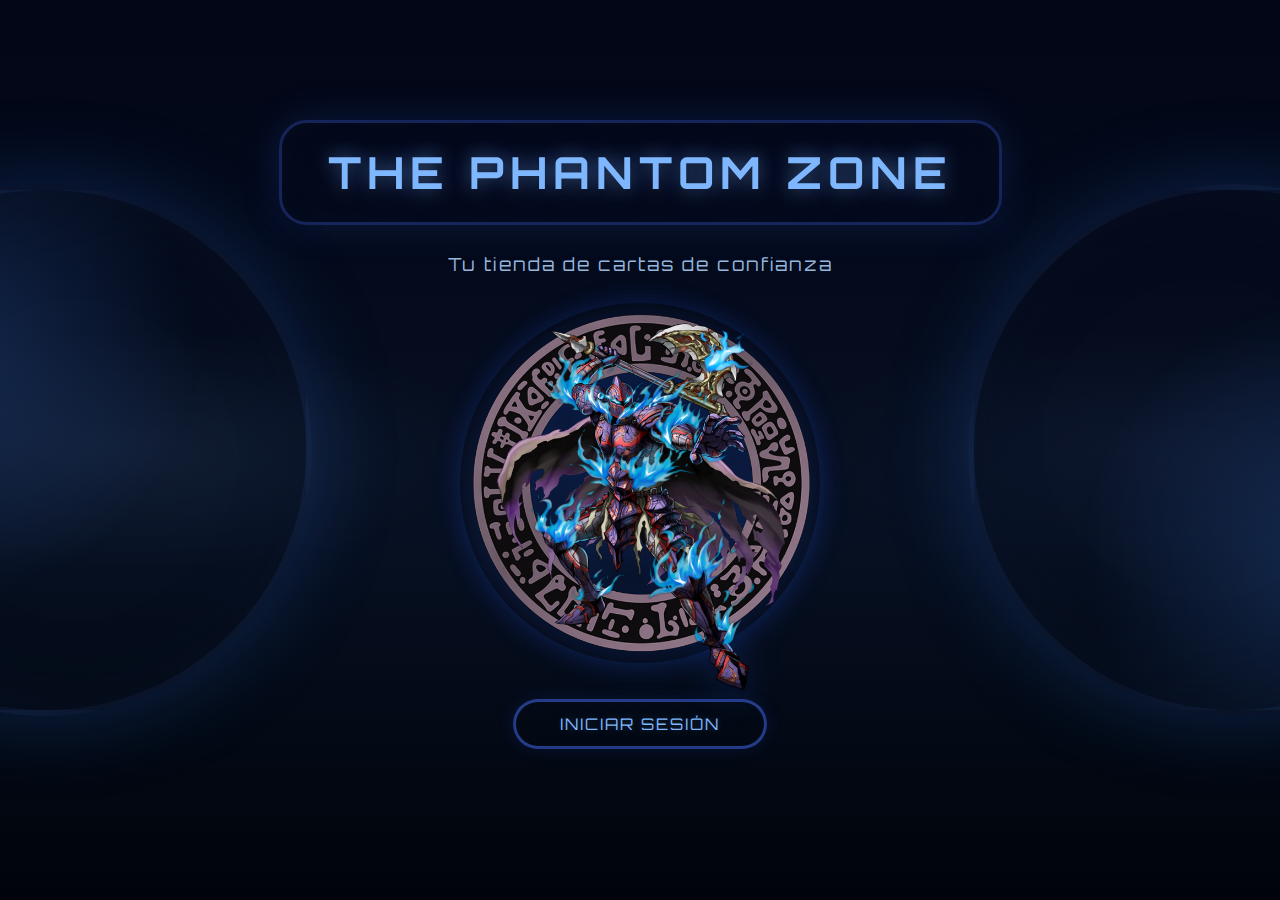
<file: index.html>
<!DOCTYPE html>
<html lang="es">
<head>
  <meta charset="utf-8" />
  <meta name="viewport" content="width=device-width,initial-scale=1" />
  <title>The Phantom Zone</title>
  <link rel="stylesheet" href="estilo.css" />
</head>
<body>
  <main class="page">
    <header class="title-box" aria-hidden="true">
      <h1>THE PHANTOM ZONE</h1>
    </header>

    <p class="subtitle">Tu tienda de cartas de confianza</p>

    <div class="logo-wrap" role="imagenes" aria-label="Logo de la tienda">
      <img src="imagenes/logo.png" alt="imagenes" class="logo" />
    </div>

    <a class="btn" href="login.html">INICIAR SESIÓN</a>
  </main>
</body>
</html>
</file>
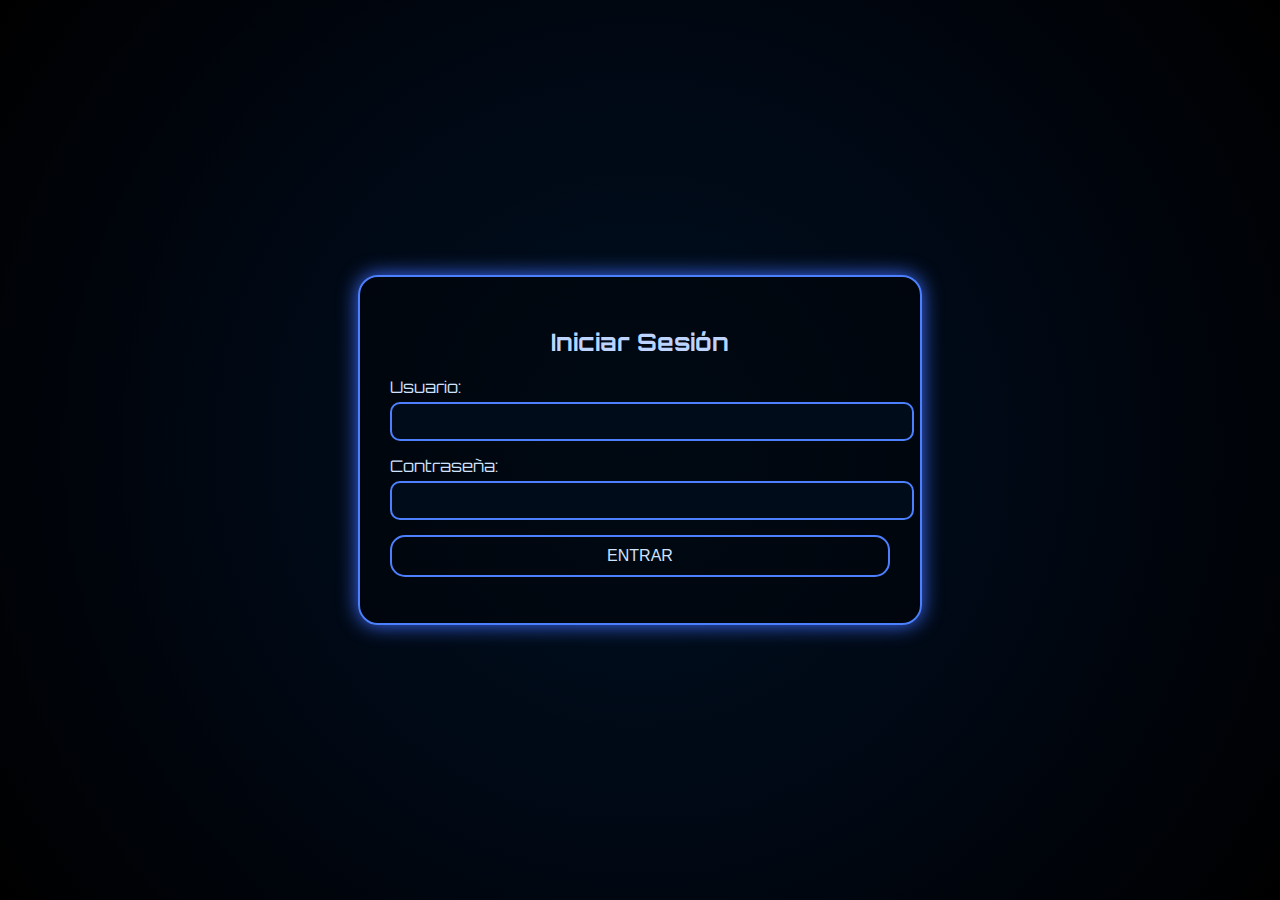
<file: login.html>
<!DOCTYPE html>
<html lang="es">
<head>
    <meta charset="UTF-8">
    <meta name="viewport" content="width=device-width, initial-scale=1.0">
    <title>Iniciar Sesión</title>
    <link rel="stylesheet" href="login.css">
</head>
<body>

    <div class="login-container">
        <h2>Iniciar Sesión</h2>

        <form id="loginForm">

            <label for="usuario">Usuario:</label>
            <input type="text" id="usuario" name="usuario" required>

            <label for="password">Contraseña:</label>
            <input type="password" id="password" name="password" required>

            <button type="button" class="btn-login" onclick="validarUsuario()">ENTRAR</button>
        </form>

        <p id="mensaje" style="color: red;"></p>

    </div>

    <script>
        function validarUsuario() {
            // 1. Obtener los valores de los inputs
            var usuarioIngresado = document.getElementById("usuario").value;
            var passIngresado = document.getElementById("password").value;

            // 2. Definir las credenciales correctas
            var usuarioCorrecto = "TomasMarcos";
            var passCorrecto = "Admin123";

            // 3. Comparar
            if (usuarioIngresado === usuarioCorrecto && passIngresado === passCorrecto) {
                // Si es correcto, redirigir a la tienda
                alert("¡Bienvenido, Tomás!");
                window.location.href = "tienda.html"; 
            } else {
                // Si es incorrecto, mostrar alerta
                alert("Usuario o contraseña incorrectos.");
            }
        }
    </script>

</body>
</html>
</file>
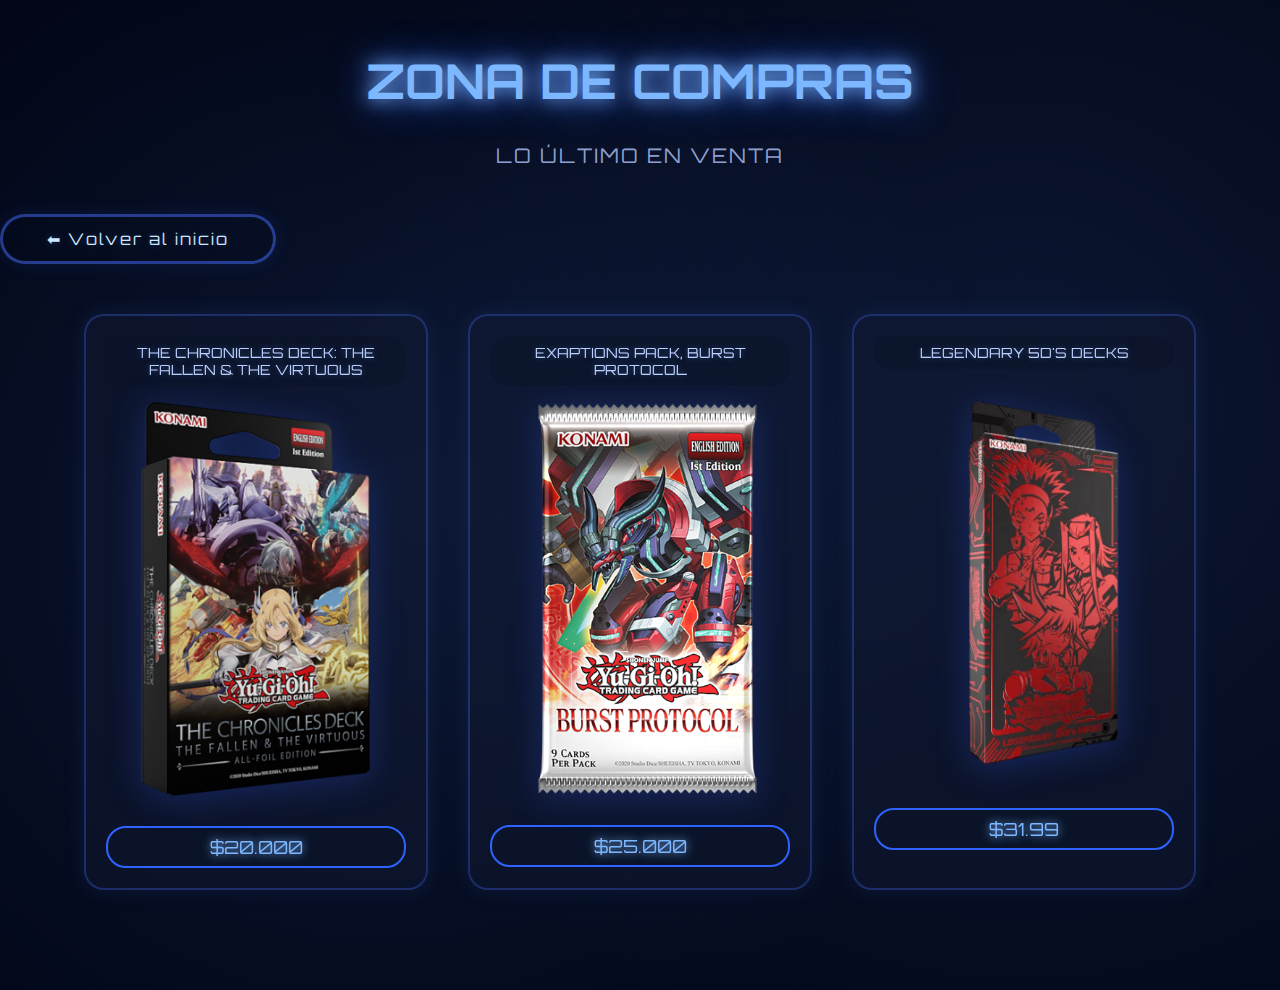
<file: tienda.html>
<!DOCTYPE html>
<html lang="es">
<head>
  <meta charset="UTF-8">
  <meta name="viewport" content="width=device-width, initial-scale=1.0">
  <title>Tienda - Zona de Compras</title>
  <link rel="stylesheet" href="tienda.css">
</head>

<body>

  <header class="header">
    <h1 class="titulo">ZONA DE COMPRAS</h1>
    <p class="subtitulo">LO ÚLTIMO EN VENTA</p>
  </header>
<a href="index.html" class="btn-volver">⬅ Volver al inicio</a>

  <main class="contenedor-productos">

    <!-- PRODUCTO 1 -->
<div class="producto">
  <div class="nombre-producto">THE CHRONICLES DECK: THE FALLEN & THE VIRTUOUS</div>
  <img src="imagenes/prod1.png" class="img-producto" alt="Producto 1">

  <div class="precio" onclick="window.location.href='https://www.mercadopago.com.ar/';">
    $20.000
  </div>
</div>


    <!-- PRODUCTO 2 -->
    <div class="producto">
      <div class="nombre-producto">EXAPTIONS PACK, BURST PROTOCOL</div>
      <img src="imagenes/prod2.png" class="img-producto2" alt="Producto 2">
      <div class="precio" onclick="window.location.href='https://www.mercadopago.com.ar/';">$25.000</div>
    </div>

    <!-- PRODUCTO 3 -->
    <div class="producto">
      <div class="nombre-producto">LEGENDARY 5D'S DECKS</div>
      <img src="imagenes/prod3.png" class="img-producto3" alt="Producto 3">
      <div class="precio"onclick="window.location.href='https://www.mercadopago.com.ar/';">$31.99</div>
    </div>
  
  </main>

</body>
</html>
</file>
<file: estilo.css>
/* Fuente */
@import url('https://fonts.googleapis.com/css2?family=Orbitron:wght@400;500;700&display=swap');

:root{
  --neon-1: #7fb7ff;
  --neon-2: #2f62ff;
  --bg-dark: #030615;
  --panel: rgba(8,12,25,0.6);
}

/* Reset mínimo */
*{box-sizing:border-box;margin:0;padding:0}
html,body{height:100%}

body{
  font-family: 'Orbitron', sans-serif;
  background:
    radial-gradient(1200px 400px at 10% 50%, rgba(30,48,77,0.45), transparent 30%),
    radial-gradient(1200px 400px at 90% 50%, rgba(20,32,60,0.45), transparent 30%),
    linear-gradient(180deg, #020616 0%, #071022 60%, #00040a 100%);
  color: #cfe6ff;
  -webkit-font-smoothing:antialiased;
  display:flex;
  align-items:center;
  justify-content:center;
  min-height:100vh;
  position:relative;
  overflow:hidden;
}

/* grandes circulos laterales */
body::before, body::after{
  content:"";
  position:absolute;
  top:50%;
  transform:translateY(-50%);
  width:520px;
  height:520px;
  border-radius:50%;
  box-shadow: inset -30px -10px 90px rgba(0,0,0,0.7), 0 0 80px rgba(50,90,160,0.12);
  z-index:0;
  pointer-events:none;
}
body::before{
  left:-220px;
  background: radial-gradient(circle at 30% 30%, rgba(30,60,110,0.6), transparent 50%);
  border: 6px solid rgba(50,90,170,0.12);
  box-shadow: 0 0 80px rgba(30,80,160,0.35), inset 30px 10px 80px rgba(10,20,40,0.6);
}
body::after{
  right:-220px;
  background: radial-gradient(circle at 70% 70%, rgba(30,60,110,0.6), transparent 50%);
  border: 6px solid rgba(50,90,170,0.12);
  box-shadow: 0 0 80px rgba(30,80,160,0.35), inset -30px -10px 80px rgba(10,20,40,0.6);
}

/* contenedor principal centrado */
.page{
  width:100%;
  max-width:980px;
  padding:40px 20px 80px;
  text-align:center;
  z-index:2;
  position:relative;
}

/* caja del titulo redondeada */
.title-box{
  display:inline-block;
  padding:22px 46px;
  border-radius:28px;
  border: 3px solid rgba(70,110,255,0.28);
  box-shadow: 0 0 40px rgba(60,110,255,0.16), inset 0 0 30px rgba(90,140,255,0.03);
  backdrop-filter: blur(6px);
  margin: 8px auto 14px;
}

.title-box h1{
  font-size:44px;
  color:var(--neon-1);
  letter-spacing:6px;
  text-shadow:
    0 0 18px rgba(127,183,255,0.45),
    0 0 36px rgba(47,98,255,0.25),
    0 6px 12px rgba(0,0,0,0.6);
  margin:0;
}

/* subtitulo */
.subtitle{
  margin-top:14px;
  color: rgba(180,215,255,0.85);
  font-size:18px;
  letter-spacing:2px;
  text-shadow: 0 0 8px rgba(100,150,255,0.07);
}

/* logo centrado con anillo */
.logo-wrap{
  width:360px;
  height:360px;
  margin: 28px auto 10px;
  display:flex;
  align-items:center;
  justify-content:center;
  border-radius:50%;
  position:relative;
  box-shadow: 0 0 30px rgba(47,98,255,0.08), inset 0 0 40px rgba(0,0,0,0.5);
  background: radial-gradient(circle at 50% 40%, rgba(0,10,20,0.2), transparent 40%);
}

/* anillo alrededor del logo (simula el sello) */
.logo-wrap::after{
  content:"";
  position:absolute;
  inset:0;
  border-radius:50%;
  padding:6px;
  box-shadow: 0 0 30px rgba(47,98,255,0.12);
  background: conic-gradient(from 120deg, rgba(0,0,0,0.25), transparent 40%);
  pointer-events:none;
}

/* la imagen real */
.logo {
  width: 705px;
  height: 705px;
  object-fit: contain;
  pointer-events: none;
  filter: drop-shadow(0 6px 18px rgba(47,98,255,0.18)) saturate(1.1);
  z-index: 1;
  transform: translate(-5px, 10px); /* mover 5px a la izquierda, 40px hacia abajo */
}
/* boton */
.btn{
  display:inline-block;
  margin-top:26px;
  padding:12px 44px;
  border-radius:28px;
  border: 3px solid rgba(70,110,255,0.5);
  text-decoration:none;
  color:var(--neon-1);
  font-size:16px;
  letter-spacing:2px;
  text-shadow: 0 0 8px rgba(127,183,255,0.25);
  box-shadow: 0 0 18px rgba(47,98,255,0.12);
  transition: all 220ms ease;
  background: linear-gradient(180deg, rgba(0,8,20,0.06), rgba(0,0,0,0.08));
}

.btn:hover{
  transform:translateY(-4px);
  box-shadow: 0 0 36px rgba(47,98,255,0.28);
  color:#ffffff;
  background: linear-gradient(180deg, rgba(47,98,255,0.18), rgba(47,98,255,0.06));
}

/* responsive */
@media (max-width:640px){
  .title-box h1{ font-size:28px; letter-spacing:3px; padding:0 }
  .logo-wrap{ width:240px; height:240px }
  .logo{ width:180px; height:180px }
  .page{ padding:26px 14px 60px }
}
</file>
<file: login.css>
@import url('https://fonts.googleapis.com/css2?family=Orbitron:wght@400;700&display=swap');

body {
    margin: 0;
    padding: 0;
    background: radial-gradient(circle, #001020, #000814, #000000);
    font-family: 'Orbitron', sans-serif;
    color: #cfe2ff;
    display: flex;
    justify-content: center;
    align-items: center;
    height: 100vh;
}

.login-container {
    background-color: rgba(0, 0, 0, 0.4);
    padding: 30px;
    border-radius: 20px;
    border: 2px solid #4d80ff;
    box-shadow: 0 0 20px #3d6dff;
    width: 300px;
    text-align: center;
}

.login-container h2 {
    margin-bottom: 20px;
    color: #bcd4ff;
}

label {
    display: block;
    text-align: left;
    margin-bottom: 5px;
}

input {
    width: 100%;
    padding: 10px;
    margin-bottom: 15px;
    border-radius: 10px;
    border: 2px solid #4d80ff;
    background-color: #000c1a;
    color: #cfe2ff;
    outline: none;
}

input:focus {
    box-shadow: 0 0 10px #4d80ff;
}

.btn-login {
    width: 100%;
    padding: 10px;
    border-radius: 15px;
    border: 2px solid #4d80ff;
    background-color: transparent;
    color: #cfe2ff;
    font-size: 16px;
    cursor: pointer;
    transition: 0.3s;
    text-decoration: none;   /* ← quita el subrayado */
    display: inline-block;   /* opcional: ayuda a que se vea como botón */
}

.btn-login:hover {
    background-color: #4d80ff;
    color: white;
    box-shadow: 0 0 15px #4d80ff;
}
.login-container {
    background-color: rgba(0, 0, 0, 0.4);
    padding: 30px;
    border-radius: 20px;
    border: 2px solid #4d80ff;
    box-shadow: 0 0 20px #3d6dff;
    width: 500px;       /* ← ANTES 300 */
    text-align: center;
}
</file>
<file: tienda.css>
/* Fuente general */
@import url('https://fonts.googleapis.com/css2?family=Orbitron:wght@400;600;800&display=swap');

:root {
  --neon: #7db7ff;
  --neon-oscuro: #2e63ff;
  --fondo: #04091c;
  --card-bg: rgba(20, 28, 52, 0.4);
}

body {
  margin: 0;
  padding: 0;
  background: radial-gradient(circle at 30% 50%, rgba(40,70,130,0.25), transparent 60%),
              radial-gradient(circle at 80% 40%, rgba(40,70,130,0.25), transparent 60%),
              linear-gradient(180deg, #020616, #03091b);
  font-family: 'Orbitron', sans-serif;
  color: #cfe6ff;
}

/* TITULO PRINCIPAL */
.header {
  text-align: center;
  margin-top: 50px;
}

.titulo {
  font-size: 48px;
  color: var(--neon);
  text-shadow: 0 0 18px var(--neon), 0 0 40px var(--neon-oscuro);
}

.subtitulo {
  margin-top: 10px;
  font-size: 20px;
  color: rgba(180, 200, 255, 0.8);
  letter-spacing: 2px;
}

/* GRID DE PRODUCTOS */
.contenedor-productos {
  margin: 50px auto;
  width: 90%;
  max-width: 1200px;
  display: flex;
  justify-content: space-around;
  flex-wrap: wrap;
}

/* CARD DEL PRODUCTO */
.producto {
  width: 300px;
  padding: 20px;
  background: var(--card-bg);
  border-radius: 20px;
  backdrop-filter: blur(5px);
  box-shadow: 0 0 20px rgba(50,80,150,0.2);
  text-align: center;
  margin-bottom: 50px;
  border: 2px solid rgba(70,110,255,0.3);
}

/* Nombre arriba */
.nombre-producto {
  font-size: 14px;
  background: rgba(10,20,40,0.6);
  padding: 8px 12px;
  border-radius: 20px;
  margin-bottom: 15px;
  color: #bcd0ff;
  text-shadow: 0 0 6px rgba(120,160,255,0.4);
}

/* Imagen */
.img-producto {
  width: 230px;
  height: auto;
  filter: drop-shadow(0 4px 16px rgba(60,100,255,0.25));
  margin-bottom: 15px;
}
.img-producto2{
  width: 395px;
  height: auto;
  filter: drop-shadow(0 4px 16px rgba(60,100,255,0.25));
  margin-bottom: 15px;  
   margin-left: -40px;   /* movela a la izquierda */
}
.img-producto3{
  width: 395px;
  height: auto;
  filter: drop-shadow(0 4px 16px rgba(60,100,255,0.25));
  margin-bottom: 15px;  
   margin-left: -40px;   /* movela a la izquierda */
}

/* Precio */
.precio {
  margin-top: 10px;
  padding: 8px 20px;
  background: rgba(10,20,40,0.6);
  border-radius: 20px;
  border: 2px solid var(--neon-oscuro);
  color: var(--neon);
  font-size: 18px;
  text-shadow: 0 0 10px var(--neon);
}
.btn-volver{
  display:inline-block;
  margin-top:26px;
  padding:12px 44px;
  border-radius:28px;
  border: 3px solid rgba(70,110,255,0.5);
  text-decoration:none;
  color:var(--neon-1);
  font-size:16px;
  letter-spacing:2px;
  text-shadow: 0 0 8px rgba(127,183,255,0.25);
  box-shadow: 0 0 18px rgba(47,98,255,0.12);
  transition: all 220ms ease;
  background: linear-gradient(180deg, rgba(0,8,20,0.06), rgba(0,0,0,0.08));
}

.btn-volver:hover{
  transform:translateY(-4px);
  box-shadow: 0 0 36px rgba(47,98,255,0.28);
  color:#ffffff;
  background: linear-gradient(180deg, rgba(47,98,255,0.18), rgba(47,98,255,0.06));
}
</file>
